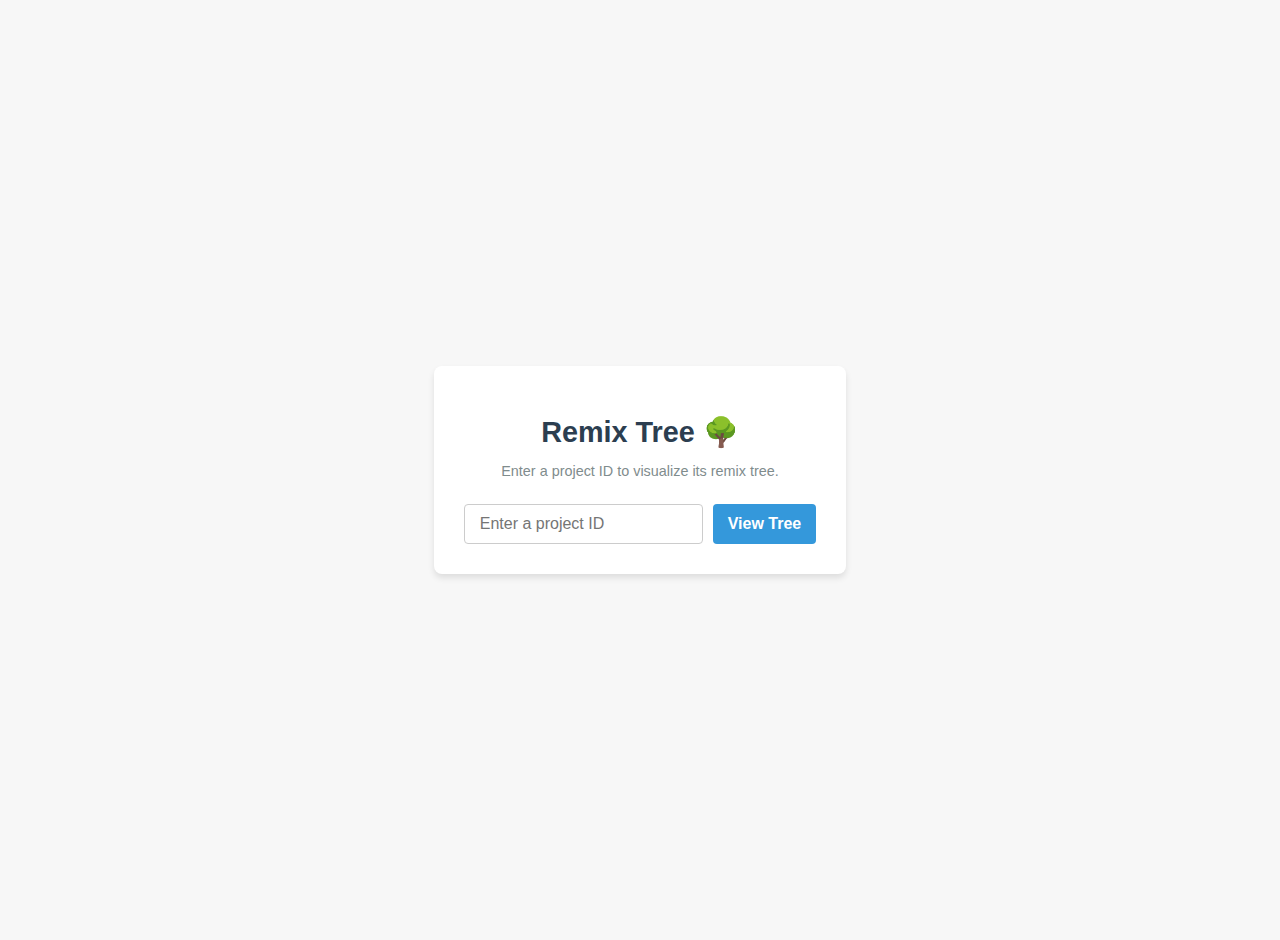
<file: index.html>
<!-- <!DOCTYPE html>
<html lang="en">

<head>
    <meta charset="UTF-8">
    <meta name="viewport" content="width=device-width, initial-scale=1.0">
    <title>Remix Tree</title>
</head>

<body>
    <form onsubmit="handleSubmit(event)" action="">
        <input type="text" placeholder='Enter a project id' pattern="^[0-9]*$" onkeypress="validate(event)"
            id="idPicker">
        <input type="submit" value="Create Remix Tree" style="padding: 0px 2px;">
    </form>
    <script>
        function validate(evt) {
            var theEvent = evt || window.event;
            if (evt.key == "Enter") return

            // Handle paste
            if (theEvent.type === 'paste') {
                key = event.clipboardData.getData('text/plain');
            } else {
                // Handle key press
                var key = theEvent.keyCode || theEvent.which;
                key = String.fromCharCode(key);
            }
            var regex = /[0-9]|\./;
            if (!regex.test(key)) {
                theEvent.returnValue = false;
                if (theEvent.preventDefault) theEvent.preventDefault();
            }
        }

        function handleSubmit(evt) {
            evt.preventDefault()
            if (!document.querySelector("#idPicker").value) return
            location.href = `/${location.origin}/remixtree.html#${document.querySelector("#idPicker").value}`
        }
    </script>
</body>

</html> -->

<!-- Quickly improved the page with Gemini, the original code is above-->

<!DOCTYPE html>
<html lang="en">

<head>
    <meta charset="UTF-8">
    <meta name="viewport" content="width=device-width, initial-scale=1.0">
    <title>Remix Tree Generator</title>
    <style>
        /* A simple reset and basic styling */
        body {
            font-family: -apple-system, BlinkMacSystemFont, "Segoe UI", Roboto, Helvetica, Arial, sans-serif;
            background-color: #f7f7f7; /* Light gray background */
            color: #333;
            margin: 0;
            padding: 20px;
            display: flex;
            justify-content: center;
            align-items: center;
            min-height: 100vh;
        }

        /* Container for the main content */
        .container {
            max-width: 400px;
            text-align: center;
            padding: 30px;
            background-color: #fff;
            border-radius: 8px;
            box-shadow: 0 4px 6px rgba(0, 0, 0, 0.1); /* Subtle shadow */
        }

        h1 {
            color: #2c3e50;
            margin-bottom: 5px;
            font-size: 1.8em;
        }

        p.description {
            color: #7f8c8d;
            margin-bottom: 25px;
            font-size: 0.9em;
        }

        /* Form styling */
        form {
            display: flex;
            gap: 10px;
            justify-content: center;
        }

        input[type="text"] {
            padding: 10px 15px;
            border: 1px solid #ccc;
            border-radius: 4px;
            flex-grow: 1; /* Makes the input take up most of the space */
            font-size: 1em;
            outline: none;
            transition: border-color 0.3s;
        }

        input[type="text"]:focus {
            border-color: #3498db;
        }

        input[type="submit"] {
            padding: 10px 15px;
            border: none;
            border-radius: 4px;
            background-color: #3498db; /* A nice blue color */
            color: white;
            font-weight: bold;
            cursor: pointer;
            transition: background-color 0.2s;
            font-size: 1em;
        }

        input[type="submit"]:hover {
            background-color: #2980b9;
        }
    </style>
</head>

<body>
    <div class="container">
        <h1>Remix Tree 🌳</h1>
        <p class="description">Enter a project ID to visualize its remix tree.</p>
        
        <form onsubmit="handleSubmit(event)" action="">
            <input type="text" placeholder='Enter a project ID' pattern="^[0-9]*$" onkeypress="validate(event)" id="idPicker">
            <input type="submit" value="View Tree">
        </form>
    </div>

    <script>
        function validate(evt) {
            var theEvent = evt || window.event;
            
            // Allow 'Enter' key, but don't process it as a keypress for validation
            if (evt.key == "Enter") return;

            // Handle paste
            if (theEvent.type === 'paste') {
                // Gets the clipboard data
                var key = event.clipboardData.getData('text/plain');
            } else {
                // Handle key press
                var key = theEvent.keyCode || theEvent.which;
                key = String.fromCharCode(key);
            }
            
            // Simple regex to check for digits
            var regex = /[0-9]|\./; 
            if (!regex.test(key)) {
                theEvent.returnValue = false;
                if (theEvent.preventDefault) theEvent.preventDefault();
            }
        }

        function handleSubmit(evt) {
            // Stop the form from doing a standard submit and reloading the page
            evt.preventDefault(); 
            
            const projectId = document.querySelector("#idPicker").value;
            
            // Only proceed if there is an ID
            if (!projectId) return;

            // Redirect using the hash to pass the ID
            location.href = `remixtree#${projectId}`;
        }
    </script>
</body>

</html>
</file>
